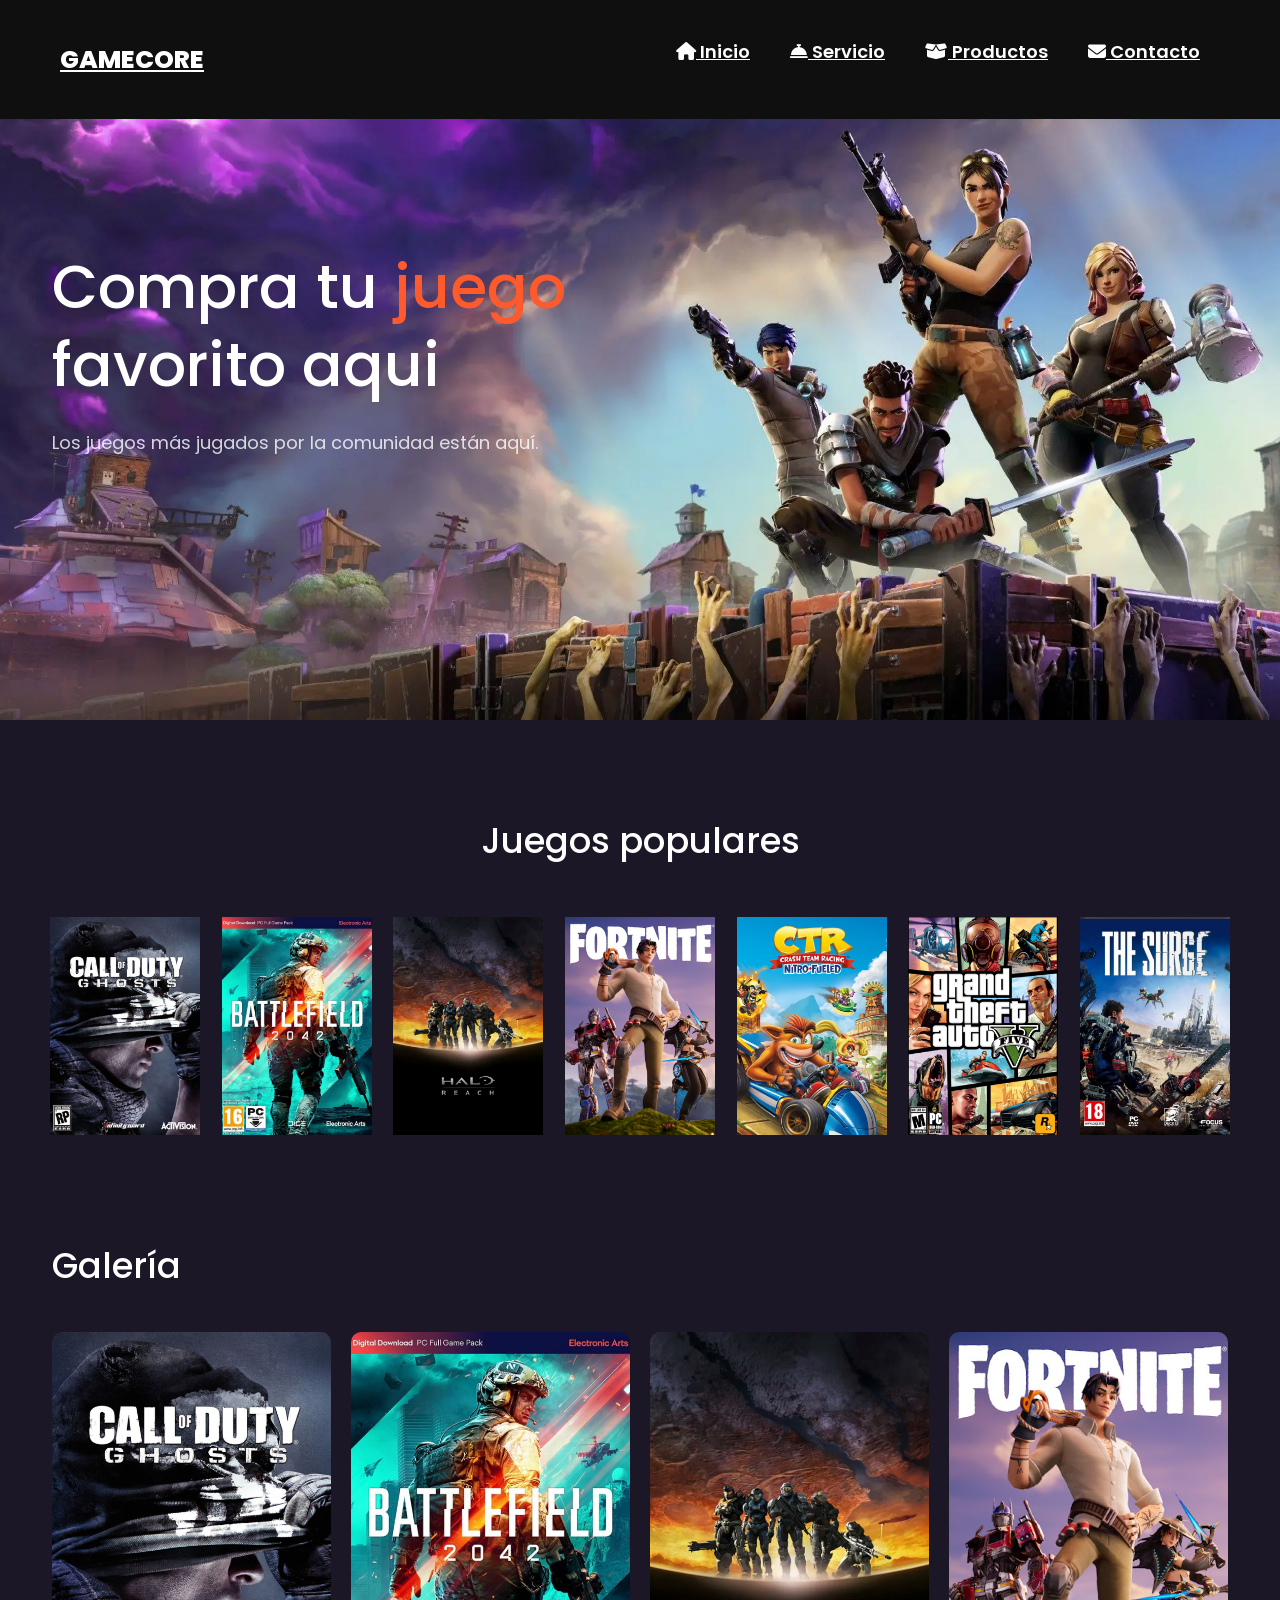
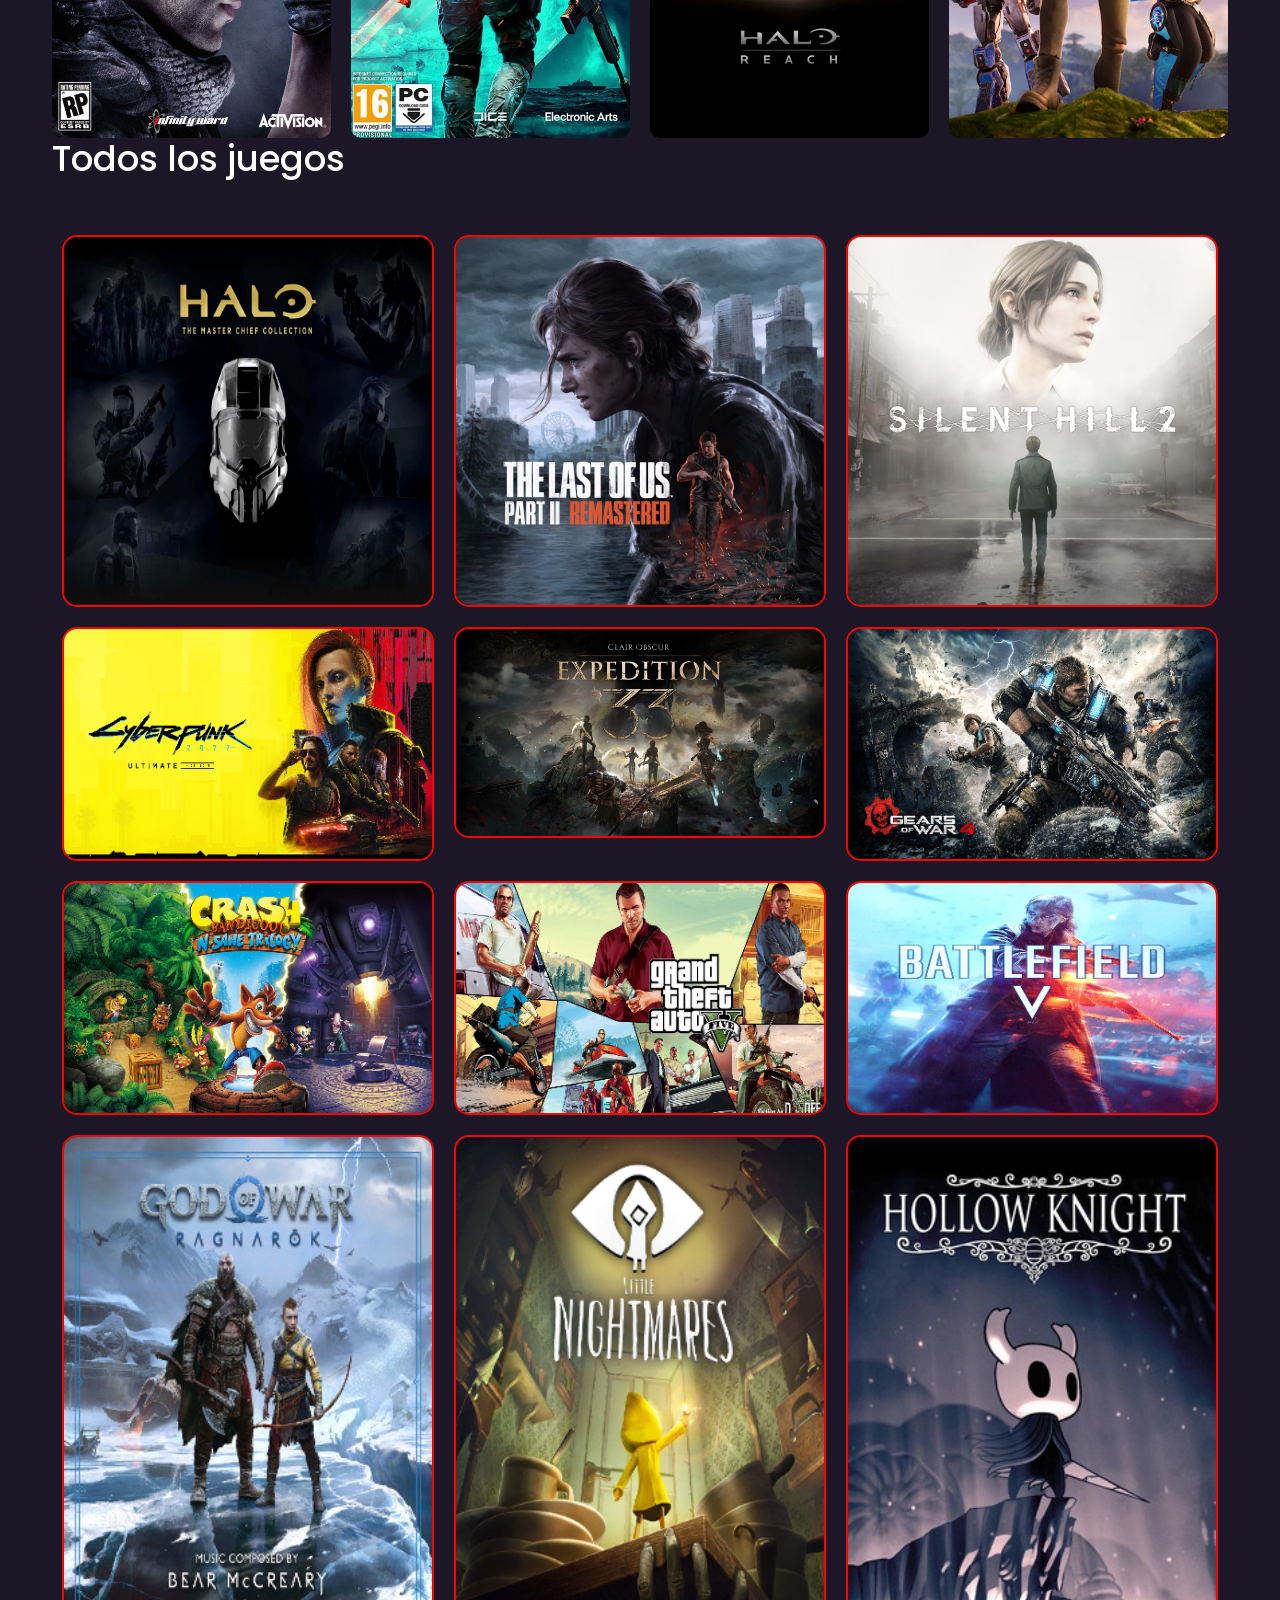
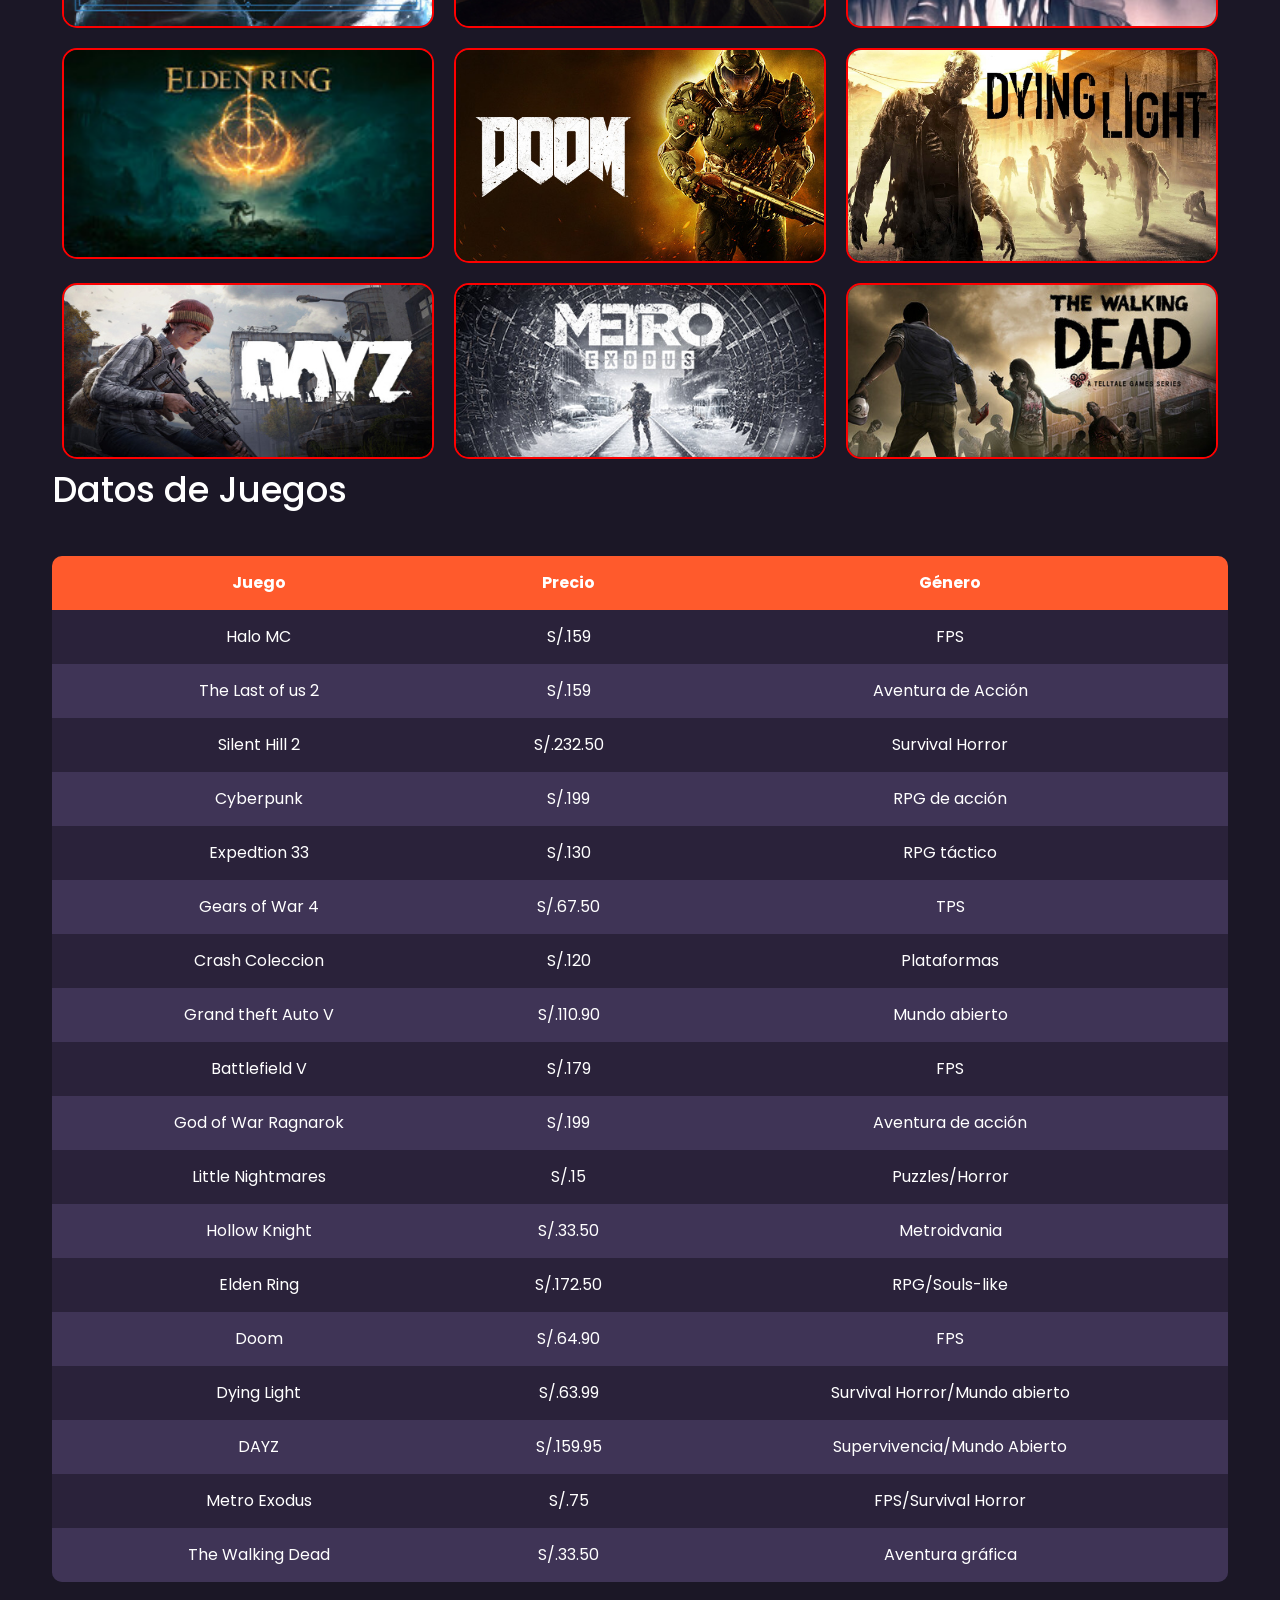
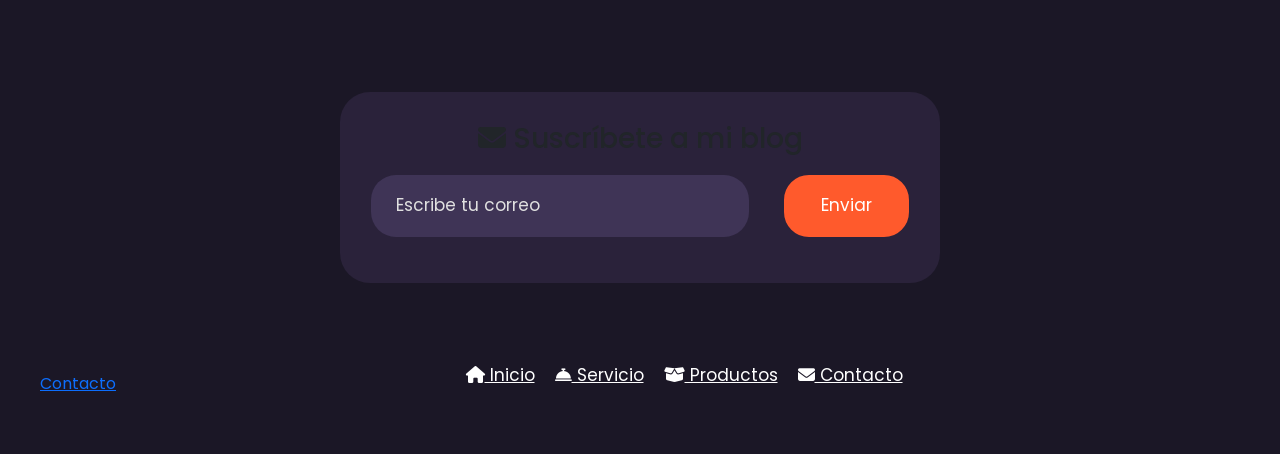
<file: index.html>
<!DOCTYPE html>
<html lang="en">

<head>
    <meta charset="UTF-8">
    <meta name="viewport" content="width=device-width, initial-scale=1.0">
    <title>GameCore</title>
    <link href="https://cdn.jsdelivr.net/npm/bootstrap@5.3.2/dist/css/bootstrap.min.css" rel="stylesheet" integrity="sha384-T3c6CoIi6uLrA9TneNEoa7RxnatzjcDSCmG1MXxSR1GAsXEV/Dwwykc2MPK8M2HN" crossorigin="anonymous">
    <link rel="stylesheet" href="style.css">
    <link rel="stylesheet" href="https://cdnjs.cloudflare.com/ajax/libs/font-awesome/6.5.0/css/all.min.css">
    <link rel="icon" href=" images/favicon.jpg" type="image/jpg">
</head>

<body>
<!-- Página principal con estructura básica (header, nav, main, footer) -->
    <header class="header">
    <div class="menu">
        <div class="container">
            <a href="#" class="logo">GameCore</a>
            
            <button id="menu-btn">
              <img src="images/menu.png" class="menu-icono" alt="menu">
            </button>
            <nav class="navbar">
                <ul>
                    <li><a href="#"><i class="fas fa-home"></i> Inicio</a></li>
                    <li><a href="#"><i class="fas fa-concierge-bell"></i> Servicio</a></li>
                    <li><a href="#productos"><i class="fas fa-box-open"></i> Productos</a></li>
                    <li><a href="contacto.html"><i class="fas fa-envelope"></i> Contacto</a></li>
                </li>
                </ul>
            </nav>
        </div>
    </div>
        <div class="header-content container">
            <div class="header-text">
                <h1>Compra tu <span>juego</span> <br> favorito aqui </h1>
                <p>
                    Los juegos más jugados por la comunidad están aquí.
                </p>
            </div>
        </div>
    </header>
<!-- Sección de Juegos Populares -->
    <section class="popular container">

        <h2>Juegos populares</h2>

        <div class="popular-content">
            <img src="images/g1.jpg" alt="">
            <img src="images/g2.jpg" alt="">
            <img src="images/g3.jpg" alt="">
            <img src="images/g4.jpg" alt="">
            <img src="images/g5.jpg" alt="">
            <img src="images/g6.jpg" alt="">
            <img src="images/g7.jpg" alt="">
        </div>
    </section>
 <!-- Sección multimedia (galería de imágenes/videos) -->
    <section class="galeria container">
        <h2>Galería</h2>
        <div class="galeria-content">
            <img src="images/g1.jpg" alt="">
            <img src="images/g2.jpg" alt="">
            <img src="images/g3.jpg" alt="">
            <img src="images/g4.jpg" alt="">
        </div>
    </section>
    
 <!-- Sección principal de productos -->
    <section id="productos" class="product-content container">

        <h2>Todos los juegos</h2>
        <div class="productos-container">
            <div class="product-1">
                <a href="#"><img src="images/l1.jpg" alt="Halo Master Chief Collection"></a>
            </div>

            <div class="product-1">
                <a href="#"><img src="images/l2.jpg" alt="The Last of Us 2"></a>
            </div>

            <div class="product-1">
                <a href="#"><img src="images/l3.jpg" alt="Silent Hill 2"></a>
            </div>

            <div class="product-1">
                <a href="#"><img src="images/l4.jpg" alt="Cyberpunk"></a>
            </div>

            <div class="product-1">
                <a href="#"><img src="images/l5.jpg" alt="Expedtion 33"></a>
            </div>

            <div class="product-1">
                <a href="#"><img src="images/l6.jpg" alt="Gears of War"></a>
            </div>

            <div class="product-1">
                <a href="#"><img src="images/l7.jpg" alt="Crash Bandicoot Collection"></a>
            </div>

            <div class="product-1">
                <a href="#"><img src="images/l8.jpg" alt="Grand Theft Auto V"></a>
            </div>

            <div class="product-1">
                <a href="#"><img src="images/l9.jpg" alt="Battelfield V"></a>
            </div>

            <div class="product-1">
                <a href="#"><img src="images/l10.jpg" alt="God of War Ragnarok"></a>
            </div>
            
            <div class="product-1">
                <a href="#"><img src="images/l11.jpg" alt="Little Nightmares"></a>
            </div>
                
            <div class="product-1">
                <a href="#"><img src="images/l12.jpg" alt="Hollow Knight"></a>
            </div>
            
            <div class="product-1">
                <a href="#"><img src="images/l13.jpg" alt="Elden Ring"></a>
            </div>

            <div class="product-1">
                <a href="#"><img src="images/l14.jpg" alt="Doom"></a>
            </div>

            <div class="product-1">
                <a href="#"><img src="images/l15.jpg" alt="dying light"></a>
            </div>

            <div class="product-1">
                <a href="#"><img src="images/l16.jpg" alt="DAYZ"></a>
            </div>

            <div class="product-1">
                <a href="#"><img src="images/l17.jpg" alt="Metro Exodus"></a>
            </div>

            <div class="product-1">
                <a href="#"><img src="images/l18.jpg" alt="The Walking Dead"></a>
            </div>
        </div>
    </section>
    <!-- Tabla de datos estilizada -->
    <section class="tabla container">
        <h2>Datos de Juegos</h2>
        <table>
            <thead>
                <tr>
                    <th>Juego</th>
                    <th>Precio</th>
                    <th>Género</th>
                </tr>
            </thead>
            <tbody>
                <tr>
                    <td>Halo MC</td>
                    <td>S/.159</td>
                    <td>FPS</td>
                </tr>
                <tr>
                    <td>The Last of us 2</td>
                    <td>S/.159</td>
                    <td>Aventura de Acción</td>
                </tr>
                <tr>
                    <td>Silent Hill 2</td>
                    <td>S/.232.50</td>
                    <td>Survival Horror</td>
                </tr>
                <tr>
                    <td>Cyberpunk</td>
                    <td>S/.199</td>
                    <td>RPG de acción</td>
                </tr>
                <tr>
                    <td>Expedtion 33</td>
                    <td>S/.130</td>
                    <td>RPG táctico</td>
                </tr>
                <tr>
                    <td>Gears of War 4</td>
                    <td>S/.67.50</td>
                    <td>TPS</td>
                </tr>
                <tr>
                    <td>Crash Coleccion</td>
                    <td>S/.120</td>
                    <td>Plataformas</td>
                </tr>
                <tr>
                    <td>Grand theft Auto V</td>
                    <td>S/.110.90</td>
                    <td>Mundo abierto</td>
                </tr>
                <tr>
                    <td>Battlefield V</td>
                    <td>S/.179</td>
                    <td>FPS</td>
                </tr>
                <tr>
                    <td>God of War Ragnarok</td>
                    <td>S/.199</td>
                    <td>Aventura de acción</td>
                </tr>
                <tr>
                    <td>Little Nightmares</td>
                    <td>S/.15</td>
                    <td>Puzzles/Horror</td>
                </tr>
                <tr>
                    <td>Hollow Knight</td>
                    <td>S/.33.50</td>
                    <td>Metroidvania</td>
                </tr>
                <tr>
                    <td>Elden Ring</td>
                    <td>S/.172.50</td>
                    <td>RPG/Souls-like</td>
                </tr>
                <tr>
                    <td>Doom</td>
                    <td>S/.64.90</td>
                    <td>FPS</td>
                </tr>
                <tr>
                    <td>Dying Light</td>
                    <td>S/.63.99</td>
                    <td>Survival Horror/Mundo abierto</td>
                </tr>
                <tr>
                    <td>DAYZ</td>
                    <td>S/.159.95</td>
                    <td>Supervivencia/Mundo Abierto</td>
                </tr>
                <tr>
                    <td>Metro Exodus</td>
                    <td>S/.75</td>
                    <td>FPS/Survival Horror</td>
                </tr>
                <tr>
                    <td>The Walking Dead</td>
                    <td>S/.33.50</td>
                    <td>Aventura gráfica</td>
                </tr>
            </tbody>
        </table>
    </section>
    <!-- Formulario de contacto -->

    <section class="contacto container">

        <div class="contact-content">
            <h3><i class="fas fa-envelope"></i> Suscríbete a mi blog</h3>
            <form id="formulario">
                <input type="email" placeholder="Escribe tu correo">
                <input type="submit" class="btn-3" value="Enviar">
            </form>
            <p id="mensaje"></p>
        </div>
    </section>
   <!-- Pie de página (footer) -->  
    <footer class="footer container">

        <div class="link">
            <li><a href="#">Contacto</a></li>
        </div>

        <div class="link">
            <ul>
                <li><a href="#"><i class="fas fa-home"></i> Inicio</a></li>
                <li><a href="#"><i class="fas fa-concierge-bell"></i> Servicio</a></li>
                <li><a href="#productos"><i class="fas fa-box-open"></i> Productos</a></li>
                <li><a href="contacto.html"><i class="fas fa-envelope"></i> Contacto</a></li>
            </ul>
        </div>

        <div id="catalogo-juegos" class="catalogo"></div>

        <!-- Modal que muestra detalles del producto -->
<div id="modal-producto" class="modal">
  <div class="modal-contenido">
    <span class="modal-cerrar">&times;</span>
    <h2 id="modal-titulo"></h2>
    <p id="modal-descripcion"></p>
    <p id="modal-precio"></p>
    <button class="btn-jugar-modal">Comprar</button>
  </div>
</div>

<div id="modal-producto" class="modal">
  <div class="modal-contenido">
    <span class="modal-cerrar">&times;</span>
    <h2 id="modal-titulo"></h2>
    <p id="modal-descripcion"></p>
    <p id="modal-precio"></p>
    <button class="btn-jugar-modal">Comprar ahora</button>
  </div>
</div>


    </footer>

    <script>
        document.getElementById("formulario").addEventListener("submit", function(event) {
            event.preventDefault();

            const correo = document.getElementById("correo").value;
            const mensaje = document.getElementById("mensaje");

            const correoValido = /^[^\s@]+@[^\s@]+\.[^\s@]+$/;

            if (!correoValido.test(correo)) {
                mensaje.textContent = "Correo no válido. Intenta de nuevo.";
                mensaje.style.color = "red";
            } else {
                mensaje.textContent = "¡Gracias por suscribirte!";
                mensaje.style.color = "green";
                // Limpiar el campo si el correo es válido
                document.getElementById("correo").value = "";
            }

            // El mensaje desaparece después de 3 segundos
            setTimeout(() => {
                mensaje.textContent = "";
            }, 3000);
        });
    </script>

    <script src="menu.js"></script>
    <script src="modal.js"></script>
    <script src="catalogo.js"></script>

</body>

</html>
</file>
<file: style.css>
/* Tipografía personalizada desde Google Fonts */
@import url('https://fonts.googleapis.com/css2?family=Poppins:wght@400;500;600;700;800&display=swap');

/* Reinicio de estilos por defecto */
* {
    margin: 0;
    padding: 0;
    box-sizing: border-box; /* El padding y el borde se incluyen en el tamaño total del elemento */
    text-decoration: none; /* Quitamos subrayados de enlaces */
    list-style: none; /* Quitamos viñetas de listas */
}

/* Estilo base del cuerpo del documento */
body {
    font-family: "Poppins", sans-serif;
    background-color: #1B1726; /* Color de fondo oscuro */
}

/* Las imágenes nunca serán más anchas que su contenedor */
img {
    max-width: 100%;
}

/* Contenedor central con ancho máximo */
.container {
    max-width: 1200px;
    margin: 0 auto; /* Centrado horizontal */
}

/*  Flexbox: estructura de cabecera */
.header {
    background-image: url(images/bg.jpg);
    background-position: center center;
    background-repeat: no-repeat;
    background-size: cover;
    display: flex;
    align-items: center;
    min-height: 80vh;
    padding: 80px 0;
    background-size: 100% auto;
    position: relative;
}

/*  Flexbox: barra de menú */
.menu {
    position: absolute;
    top: 0;
    left: 0;
    right: 0;
    width: 100%;
    background-color: #0f0f0f;
    z-index: 1000;
}

.menu .container {
    display: flex;
    align-items: center;
    justify-content: space-between;
    padding: 10px 20px;
}


/* Logo del sitio */
.logo {
    color: #FFFFFF;
    font-size: 25px;
    font-weight: 800;
    text-transform: uppercase;
}

/* Estilos de los ítems del menú */
.menu .navbar ul li {
    position: relative;
    float: left;
}

/* Enlaces del menú */
.menu .navbar ul li a {
    font-size: 18px;
    padding: 20px;
    color: #FFFFFF;
    font-weight: 600;
    display: block;
}

/* Efecto hover en los enlaces del menú */
.menu .navbar ul li a:hover {
    color: #FF5A2C;
}

/* Oculta el checkbox del menú hamburguesa */
#menu {
    display: none;
}

/* Icono del menú hamburguesa */
.menu-icono {
    width: 25px;
    display: none; /* Oculto en escritorio */
}

/* Estilos para el label del menú en dispositivos móviles */
.menu label {
    cursor: pointer;
    display: none;
}

/* Contenido principal del header dividido en dos */
.header-content {
    display: flex;
}

/* Texto en el encabezado */
.header.text {
    flex-basis: 50%;
}

/* Título principal del header */
.header-text h1 {
    font-size: 60px;
    color: #FFFFFF;
    line-height: 1.3;
    margin-bottom: 25px;
}

/* Palabras resaltadas en el encabezado */
.header-text span {
    color: #FF5A2C;
}

/* Párrafo del encabezado */
.header-text p {
    color: #ffffffcc; /* Blanco con transparencia */
    font-size: 18px;
    line-height: 1.5;
}

/* Contenedor de botones */
.butons {
    display: flex;
}

/* Transiciones y efectos hover */
.btn-1, .btn-2, .btn-3 {
    display: inline-block;
    padding: 11px 35px;
    border: 2px solid #FF5A2C;
    border-radius: 25px;
    margin-left: 25px;
    font-size: 17px;
    color: #FFFFFF;
}

/* Hover para el botón 1 */
.btn-1:hover {
    background-color: #FF5A2C; /*  Transición aplicada */
}

/* Sección de juegos populares */
.popular {
    padding: 100px 0;
    text-align: center;
}

/* Títulos secundarios */
h2 {
    color: #FFFFFF;
    font-size: 35px;
    margin-bottom: 45px;
}

/* Galería de juegos populares */
.popular-content {
    display: flex;/*  Uso de Flexbox */
    justify-content: space-between;
}

.popular-content img {
    width: 150px;
    height: auto;
    margin: 10px;
}

/* Contenedor de productos */
.productos-container{
    display: grid;
    grid-template-columns: repeat(3, 1fr);
    gap: 20px;
    padding: 10px;
}

.productos-container img {
    width: 100%;
    height: 200px;
    object-fit: cover;
    border: 2px solid red;
}
  
/* Tarjeta de producto */
.product-1 a {
    display: block;
    border-radius: 12px;
    overflow: hidden;
    transition: transform 0.3s ease, box-shadow 0.3s ease;
}

.product-1 img {
    width: 100%;
    height: auto;
    border-radius: 15px;
    transition: transform 0.3s ease, box-shadow 0.3 ease;
    cursor: pointer;
}

.product-1 a:hover {
    transform: scale(1.05);
    box-shadow: 0 10px 20px rgba(255, 90, 44, 0.4);
}

/* Sección de contacto */
.contacto {
    padding: 30px 20px;
    margin-top: 80px;
}

/* Contenedor del formulario */
.contact-content {
    background-color: #2A223A;
    text-align: center;
    padding: 30px;
    border-radius: 30px;
    max-width: 600px;
    margin: 0 auto;
}

/* Formulario de contacto */
form {
    display: flex;
    justify-content: center;
    margin-top: 20px;
}

/* Campos de entrada */
input {
    padding: 18px 25px;
    background-color: #3F3456;
    border: 0;
    border-radius: 25px;
    outline: none;
    margin-right: 10px;
    color: #FFFFFF;
    font-size: 17px;
}

/* Estilo del placeholder */
::placeholder {
    color: #E0E0E0;
    font-size: 17px;
}

/* Botón de enviar */
.btn-3 {
    background-color: #FF5A2C;
    cursor: pointer;
    margin-right: 0;
}

/* Pie de página */
.footer {
    display: flex;
    justify-content: space-between;
    align-items: center;
    padding: 50px 0;
}

/* Enlaces del pie */
.link ul {
    display: flex;
}

.link ul li > a {
    font-size: 17px;
    color: #FFFFFF;
    margin-right: 20px;
}

.link ul li > a:hover {
    color: #FF5A2C;
}

#menu-btn {
    display: none;
}

.menu-fondo {
    background-color: #0f0f0f; /* el color naranja que quieres */
    width: 100%;
}

.menu::before {
    content: "";
    position: absolute;
    top: 0;
    left: 0;
    right: 0;
    bottom: 0;
    background-color: #0f0f0f;
    width: 100%;
    height: 100%;
    transform: translateX(-50vw);
    left: 50%;
    z-index: -1;
}


/*  Diseño adaptable: media query para móviles */
@media(max-width:991px) {
    /* Este bloque se aplica solo cuando el ancho de la pantalla es igual o menor a 991px (usualmente tablets y móviles grandes) */

    .menu .container {
        flex-direction: row; 
        justify-content: space-between;
        align-items: center;
    }

    .menu-icono {
        display: block;
    }

    .menu {
        padding: 20px; /* Añade espacio interno alrededor del menú para que no quede muy pegado a los bordes */
        background-color: #FF5A2C;
    }

    .menu label {
        display: initial; /* Muestra el icono de hamburguesa para el menú (normalmente estaba oculto en pantallas grandes) */
    }

    .menu .navbar {
        position: absolute; /* El menú se posiciona sobre el contenido, no afecta el flujo normal */
        top: 100%;          /* Aparece justo debajo del menú principal */
        left: 0;            /* Alineado a la izquierda */
        right: 0;           /* Abarca todo el ancho horizontal */
        background-color: #FF5A2C; /* Fondo naranja para el menú desplegable */
        display: none;      /* Oculto por defecto, se muestra cuando el checkbox esté marcado */
    }

    .menu .navbar ul li a:hover {
        color: #1b1726; /* Cambia el color del texto al pasar el mouse (hover) en enlaces del menú */
    }

    .menu .navbar ul li {
        width: 100%; /* Cada opción del menú ocupa todo el ancho disponible */
    }

    #menu:checked ~ .navbar {
        display: initial; /* Cuando el checkbox #menu está marcado (al activar el icono hamburguesa), muestra el menú */
    }

    .header {
    min-height: 60vh;  /* Ajusta según la altura de tu imagen */
    padding: 40px 20px 40px 20px;
    background-position: center top; /* asegúrate que la imagen siempre se vea bien */
    background-size: cover;
}


    .header-text {
        text-align: center; /* Centra el texto del encabezado */
        flex-basis: 100%;   /* Ocupa todo el ancho disponible en un contenedor flexible */
    }

    .header-text h1 {
        font-size: 50px;    /* Reduce el tamaño del título para que se vea bien en pantallas pequeñas */
        margin-bottom: 15px; /* Espacio debajo del título */
    }

    .butons {
        justify-content: center; /* Centra horizontalmente los botones dentro de su contenedor */
    }

    .btn-1:last-of-type {
        margin-right: 0; /* Quita el margen derecho del último botón para que no tenga espacio extra */
    }

    .popular {
        display: none; /* Oculta la sección "popular" en dispositivos con pantalla pequeña */
    }

    .product {
        padding: 30px; /* Añade relleno alrededor de productos para que tengan espacio */
    }

    .product-content {
        grid-template-columns: 1fr; /* Cambia la distribución a una sola columna en la cuadrícula */
        gap: 30px; /* Espacio entre elementos de la cuadrícula */
    }

    .product-1 img {
        width: 100%; /* La imagen ocupa todo el ancho del contenedor para verse bien en móviles */
    }

    .contact {
        padding: 30px; /* Espaciado interno para la sección contacto */
    }

    form {
        flex-direction: column; /* Los campos del formulario se organizan en columna para móvil */
    }

    input {
        margin: 0 0 20px 0; /* Margen abajo en los inputs para separar los campos */
    }

    .footer {
        flex-direction: column; /* El pie de página se organiza en columna para apilar elementos verticalmente */
        text-align: center; /* Centra el texto en el footer */
    }

    .link ul {
        margin-top: 20px; /* Espacio arriba para las listas dentro del footer */
    }

    .navbar {
        position: absolute;
        top: 100%;
        left: 0;
        right: 0;
        width: 100%;
        background-color: #FF5A2C;
        display: none;
    }

    .navbar.active {
        display: block;
    }

    .navbar ul {
        flex-direction: column;
        width: 100%;
    }

    .navbar ul li {
        width: 100%;
        text-align: center;
    }

    #menu-btn {
        display: block;
        background: none;
        border: none;
        cursor: pointer;
    }
}

/*  Grid Layout: galería responsiva */
.galeria-content {
    display: grid;
    grid-template-columns: repeat(auto-fit, minmax(150px, 1fr));
    gap: 20px;
    margin-top: 20px;
}

.galeria-content img {
    width: 100%;
    border-radius: 10px;
}

/* Diseño visual coherente y profesional: colores, sombras, bordes, tipografía */
.tabla table {
    width: 100%;
    border-collapse: collapse;
    margin-top: 20px;
    background-color: #2A223A;
    color: #fff;
    border-radius: 10px;
    overflow: hidden;
    opacity: 0;
    transform: translateY(30px);
    animation: fadeInUp 1s ease-out forwards;
    box-shadow: 0 0 0 rgba(0,0,0,0);
    transition: box-shadow 0.5s ease;
}

.tabla table:hover {
    box-shadow: 0 8px 20px rgba(0,0,0,0.4);
}

.tabla th, .tabla td {
    padding: 15px;
    text-align: center;
    transition: background-color 0.3s ease, transform 0.3s ease;
}

.tabla th {
    background-color: #FF5A2C;
}

.tabla tr:nth-child(even) {
    background-color: #3F3456;
}

.tabla tr:hover {
    background-color: rgba(255, 255, 255, 0.1);
    transform: scale(1.01);
}

/* Animación para tabla */
@keyframes fadeInUp {
    to {
        opacity: 1;
        transform: translateY(0);
    }
}


/* Videos dentro de productos */
.product-1 video {
    margin-top: 10px;
    border-radius: 12px;
}

.form-contacto {
    max-width: 800px;
    margin: 60px auto;
    padding: 40px;
    background-color: #2e253f;
    border-radius: 20px;
    text-align: center;
    box-shadow: 0 0 15px rgba(0, 0, 0, 0.4);
  }
  
  .form-contacto h2 {
    color: white;
    font-size: 28px;
    margin-bottom: 30px;
  }
  
  .form-contacto form {
    display: flex;
    flex-wrap: wrap;
    gap: 15px;
    justify-content: center;
  }
  
  .form-contacto input[type="text"],
  .form-contacto input[type="email"] {
    padding: 12px 18px;
    border: none;
    border-radius: 30px;
    background-color: #44375a;
    color: white;
    flex: 1 1 200px;
  }
  
  .form-contacto input::placeholder {
    color: #d1cbe1;
  }
  
  .form-contacto input[type="submit"] {
    background-color: #ff5722;
    color: white;
    border: none;
    border-radius: 30px;
    padding: 12px 25px;
    cursor: pointer;
    transition: background-color 0.3s ease;
  }
  
  .form-contacto input[type="submit"]:hover {
    background-color: #e64a19;
  }

  .card-juego {
    transition: transform 0.3s ease-in-out;
  }
  .card-juego:hover {
    transform: scale(1.05);
  }

  .header-content {
    animation: aparecer 1s ease-in-out;
}

/*  Animaciones CSS */
@keyframes aparecer {
    from {
        opacity: 0;
        transform: translateY(-20px);
    }
    to {
        opacity: 1;
        transform: translateY(0);
    }
}

.modal {
  display: none;
  position: fixed;
  z-index: 999;
  left: 0; top: 0;
  width: 100%; height: 100%;
  background-color: rgba(0,0,0,0.7);
}

.modal-contenido {
  background: white;
  margin: 10% auto;
  padding: 20px;
  width: 80%;
  max-width: 500px;
  border-radius: 10px;
}

.modal-cerrar {
  float: right;
  font-size: 24px;
  cursor: pointer;
}
</file>
